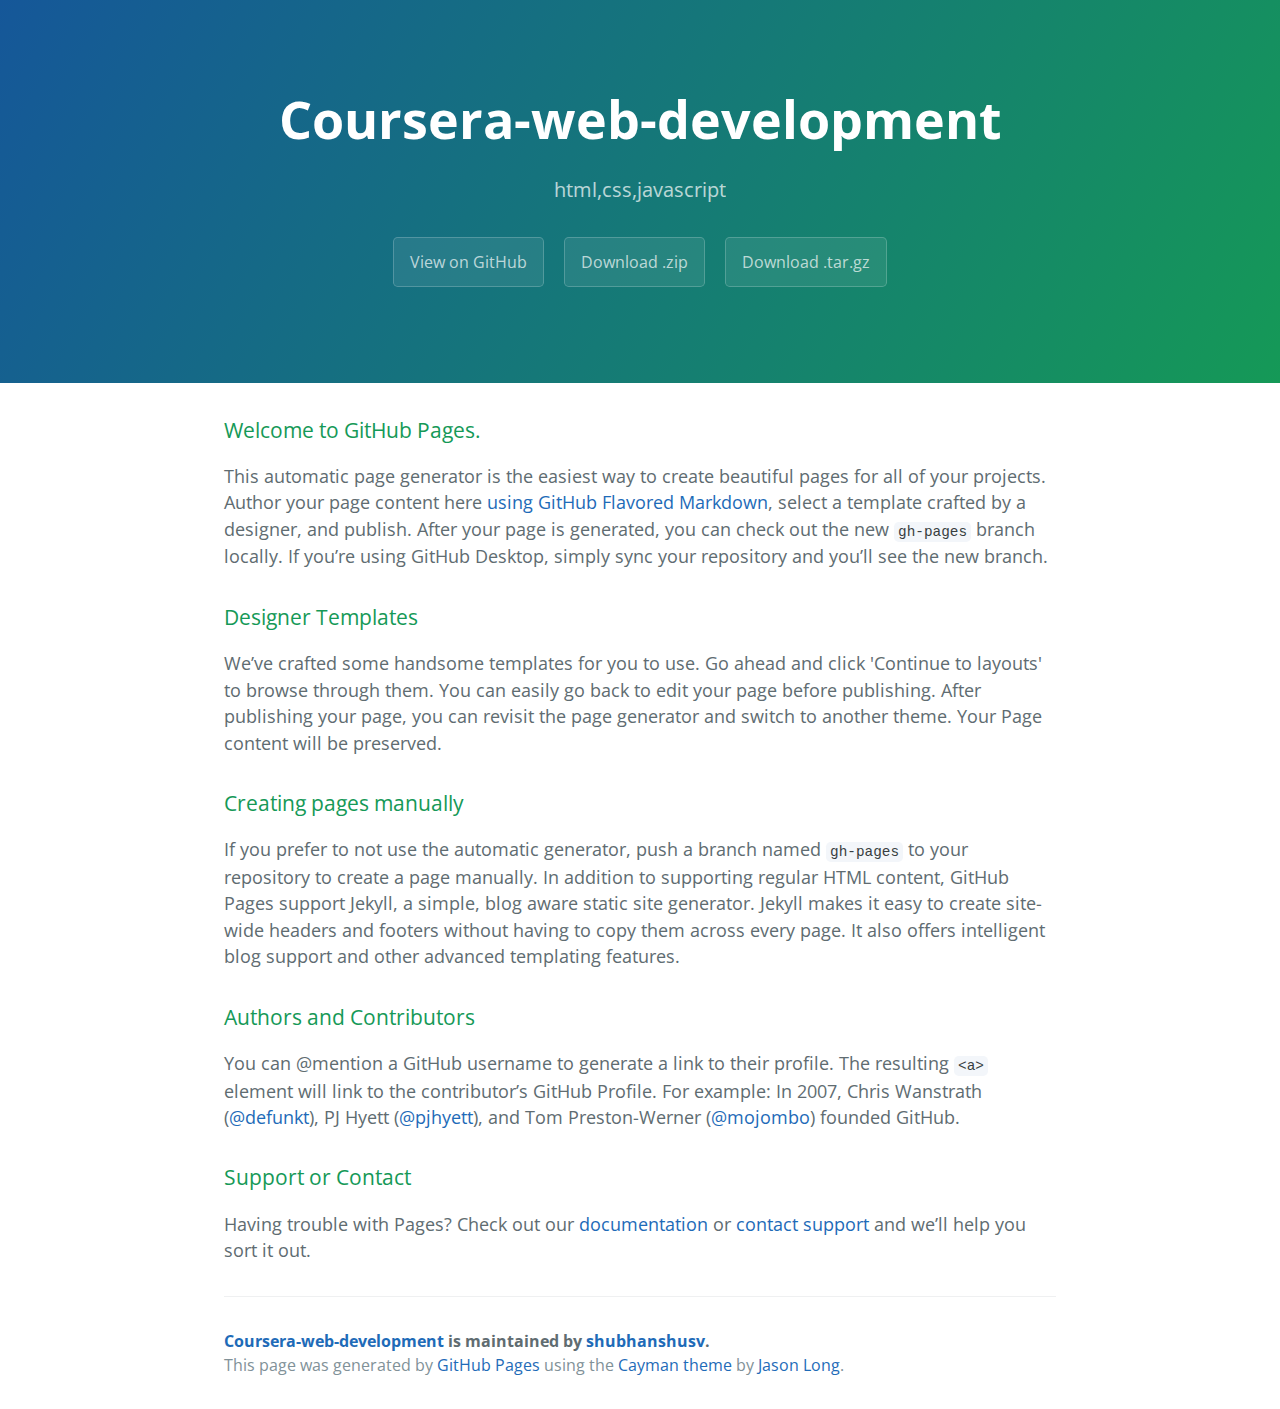
<file: index.html>
<!DOCTYPE html>
<html lang="en-us">
  <head>
    <meta charset="UTF-8">
    <title>Coursera-web-development by shubhanshusv</title>
    <meta name="viewport" content="width=device-width, initial-scale=1">
    <link rel="stylesheet" type="text/css" href="stylesheets/normalize.css" media="screen">
    <link href='https://fonts.googleapis.com/css?family=Open+Sans:400,700' rel='stylesheet' type='text/css'>
    <link rel="stylesheet" type="text/css" href="stylesheets/stylesheet.css" media="screen">
    <link rel="stylesheet" type="text/css" href="stylesheets/github-light.css" media="screen">
  </head>
  <body>
    <section class="page-header">
      <h1 class="project-name">Coursera-web-development</h1>
      <h2 class="project-tagline">html,css,javascript</h2>
      <a href="https://github.com/shubhanshusv/coursera-web-development" class="btn">View on GitHub</a>
      <a href="https://github.com/shubhanshusv/coursera-web-development/zipball/master" class="btn">Download .zip</a>
      <a href="https://github.com/shubhanshusv/coursera-web-development/tarball/master" class="btn">Download .tar.gz</a>
    </section>

    <section class="main-content">
      <h3>
<a id="welcome-to-github-pages" class="anchor" href="#welcome-to-github-pages" aria-hidden="true"><span aria-hidden="true" class="octicon octicon-link"></span></a>Welcome to GitHub Pages.</h3>

<p>This automatic page generator is the easiest way to create beautiful pages for all of your projects. Author your page content here <a href="https://guides.github.com/features/mastering-markdown/">using GitHub Flavored Markdown</a>, select a template crafted by a designer, and publish. After your page is generated, you can check out the new <code>gh-pages</code> branch locally. If you’re using GitHub Desktop, simply sync your repository and you’ll see the new branch.</p>

<h3>
<a id="designer-templates" class="anchor" href="#designer-templates" aria-hidden="true"><span aria-hidden="true" class="octicon octicon-link"></span></a>Designer Templates</h3>

<p>We’ve crafted some handsome templates for you to use. Go ahead and click 'Continue to layouts' to browse through them. You can easily go back to edit your page before publishing. After publishing your page, you can revisit the page generator and switch to another theme. Your Page content will be preserved.</p>

<h3>
<a id="creating-pages-manually" class="anchor" href="#creating-pages-manually" aria-hidden="true"><span aria-hidden="true" class="octicon octicon-link"></span></a>Creating pages manually</h3>

<p>If you prefer to not use the automatic generator, push a branch named <code>gh-pages</code> to your repository to create a page manually. In addition to supporting regular HTML content, GitHub Pages support Jekyll, a simple, blog aware static site generator. Jekyll makes it easy to create site-wide headers and footers without having to copy them across every page. It also offers intelligent blog support and other advanced templating features.</p>

<h3>
<a id="authors-and-contributors" class="anchor" href="#authors-and-contributors" aria-hidden="true"><span aria-hidden="true" class="octicon octicon-link"></span></a>Authors and Contributors</h3>

<p>You can @mention a GitHub username to generate a link to their profile. The resulting <code>&lt;a&gt;</code> element will link to the contributor’s GitHub Profile. For example: In 2007, Chris Wanstrath (<a href="https://github.com/defunkt" class="user-mention">@defunkt</a>), PJ Hyett (<a href="https://github.com/pjhyett" class="user-mention">@pjhyett</a>), and Tom Preston-Werner (<a href="https://github.com/mojombo" class="user-mention">@mojombo</a>) founded GitHub.</p>

<h3>
<a id="support-or-contact" class="anchor" href="#support-or-contact" aria-hidden="true"><span aria-hidden="true" class="octicon octicon-link"></span></a>Support or Contact</h3>

<p>Having trouble with Pages? Check out our <a href="https://help.github.com/pages">documentation</a> or <a href="https://github.com/contact">contact support</a> and we’ll help you sort it out.</p>

      <footer class="site-footer">
        <span class="site-footer-owner"><a href="https://github.com/shubhanshusv/coursera-web-development">Coursera-web-development</a> is maintained by <a href="https://github.com/shubhanshusv">shubhanshusv</a>.</span>

        <span class="site-footer-credits">This page was generated by <a href="https://pages.github.com">GitHub Pages</a> using the <a href="https://github.com/jasonlong/cayman-theme">Cayman theme</a> by <a href="https://twitter.com/jasonlong">Jason Long</a>.</span>
      </footer>

    </section>

  
  </body>
</html>
</file>
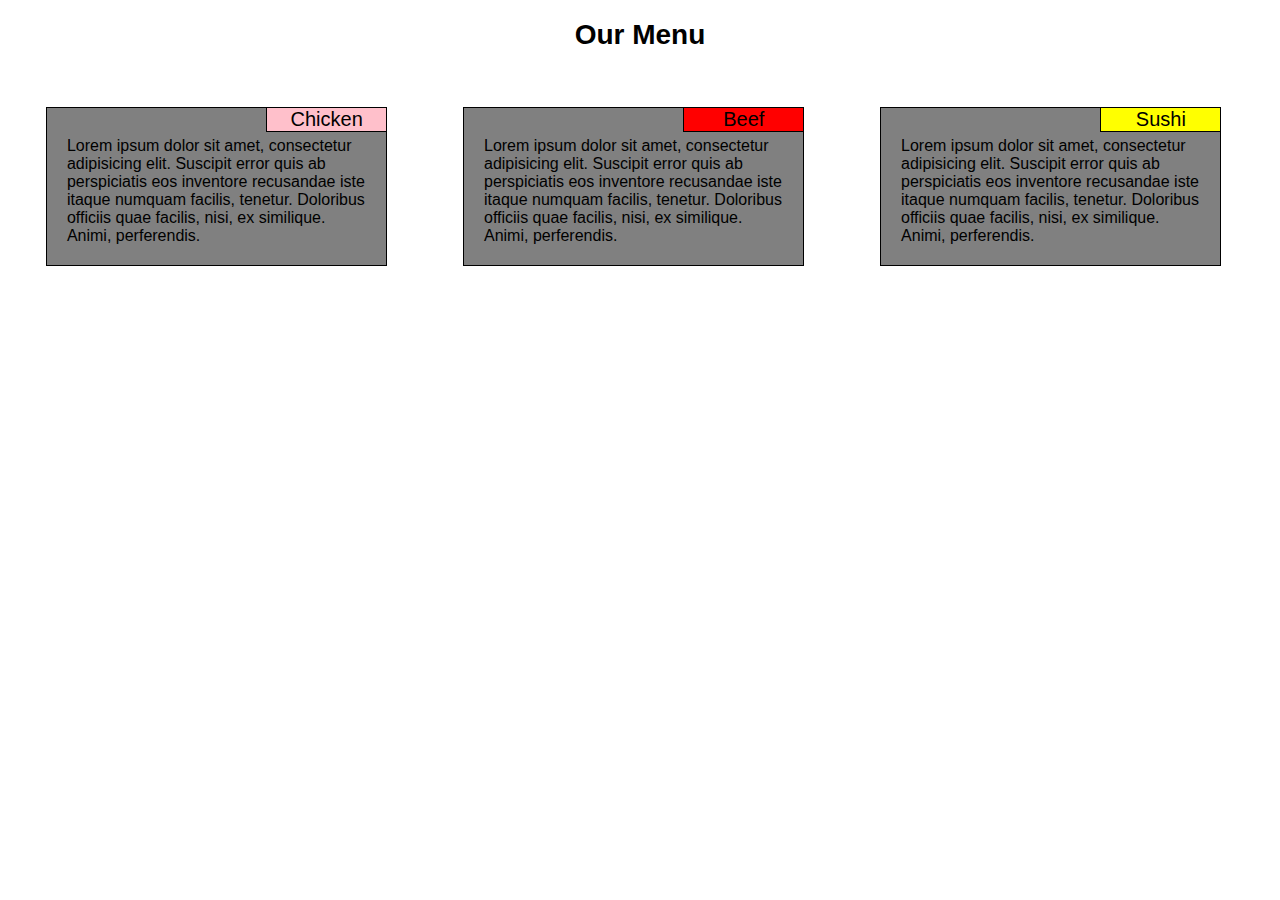
<file: web-development/module2_assignment/index.html>
<!doctype html>
<html>
<head>
<meta charset="utf-8">
<meta name="viewport" content="width=device-width, initial-scale=1">

	<title>Assignment solution for Module 2</title>
	<link rel="stylesheet" href="CSS/cssfile.css">

</head>
<body>
	<h1>Our Menu</h1>	
	<div class="box col-dk-4 col-tb-6 col-mb-12"> 
	<div id="content1">Chicken</div>
	<div class="boxin">Lorem ipsum dolor sit amet, consectetur adipisicing elit. Suscipit error quis ab perspiciatis eos inventore recusandae iste itaque numquam facilis, tenetur. Doloribus officiis quae facilis, nisi, ex similique. Animi, perferendis.</div> </div>	

	<div class="box col-dk-4 col-tb-6 col-mb-12"> 
	<div id="content2">Beef</div>
	<div class="boxin">Lorem ipsum dolor sit amet, consectetur adipisicing elit. Suscipit error quis ab perspiciatis eos inventore recusandae iste itaque numquam facilis, tenetur. Doloribus officiis quae facilis, nisi, ex similique. Animi, perferendis.</div> </div>

	<div class="box col-dk-4 col-tb-12 col-mb-12"> 
	<div id="content3">Sushi</div>
	<div class="boxin">Lorem ipsum dolor sit amet, consectetur adipisicing elit. Suscipit error quis ab perspiciatis eos inventore recusandae iste itaque numquam facilis, tenetur. Doloribus officiis quae facilis, nisi, ex similique. Animi, perferendis.</div> </div>





</body>

</html>
</file>
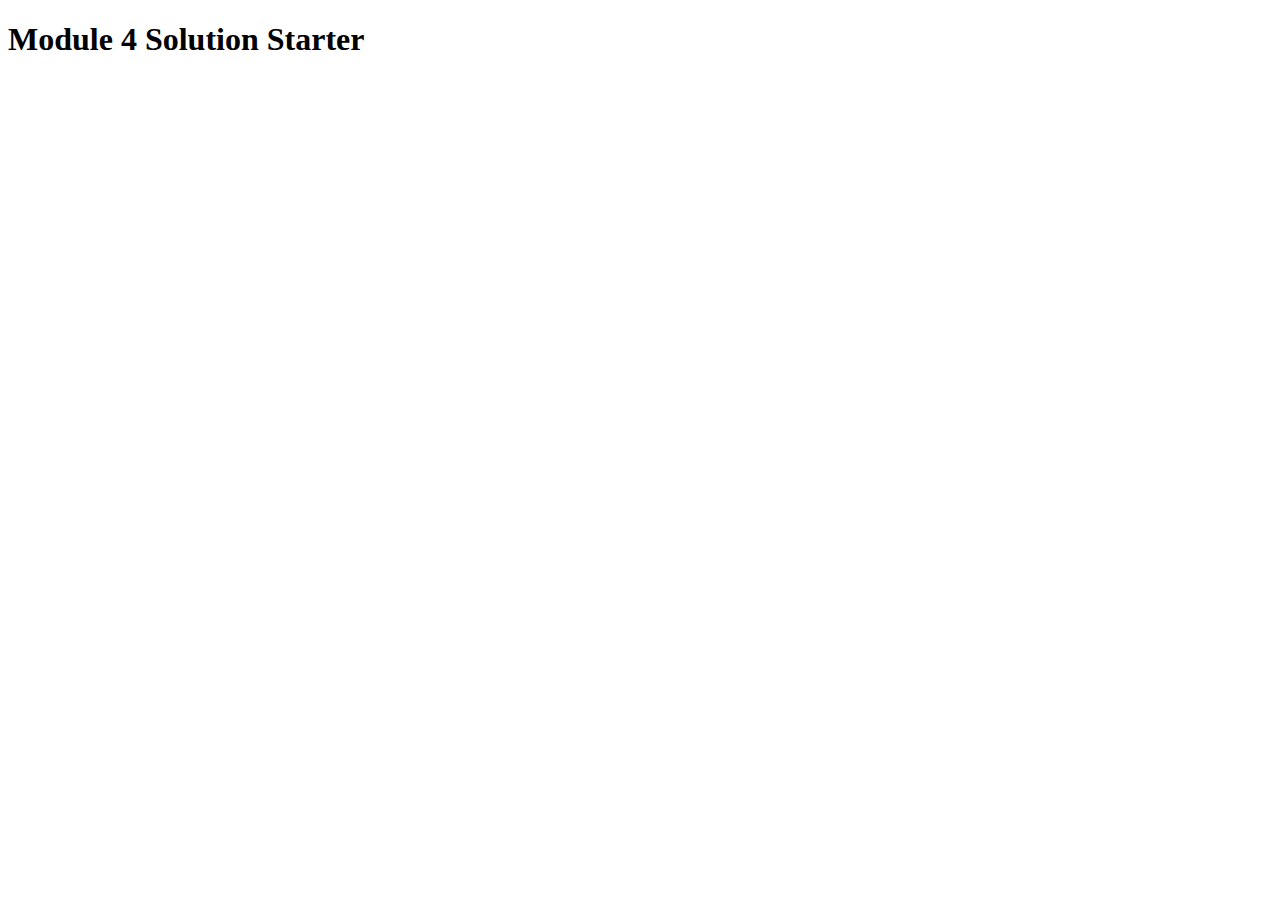
<file: web-development/module4_assignment/index.html>
<!DOCTYPE html>
<html>
<head>
  <meta charset="utf-8">
  <title>Module 4 Solution Starter</title>
  <script>
    var names = []; // DO NOT REMOVE
  </script>
  <script src="SpeakHello.js"></script>
  <script src="SpeakGoodBye.js"></script>
  <script src="script.js"></script>
</head>
<body>
  <h1>Module 4 Solution Starter</h1>
</body>
</html>
</file>
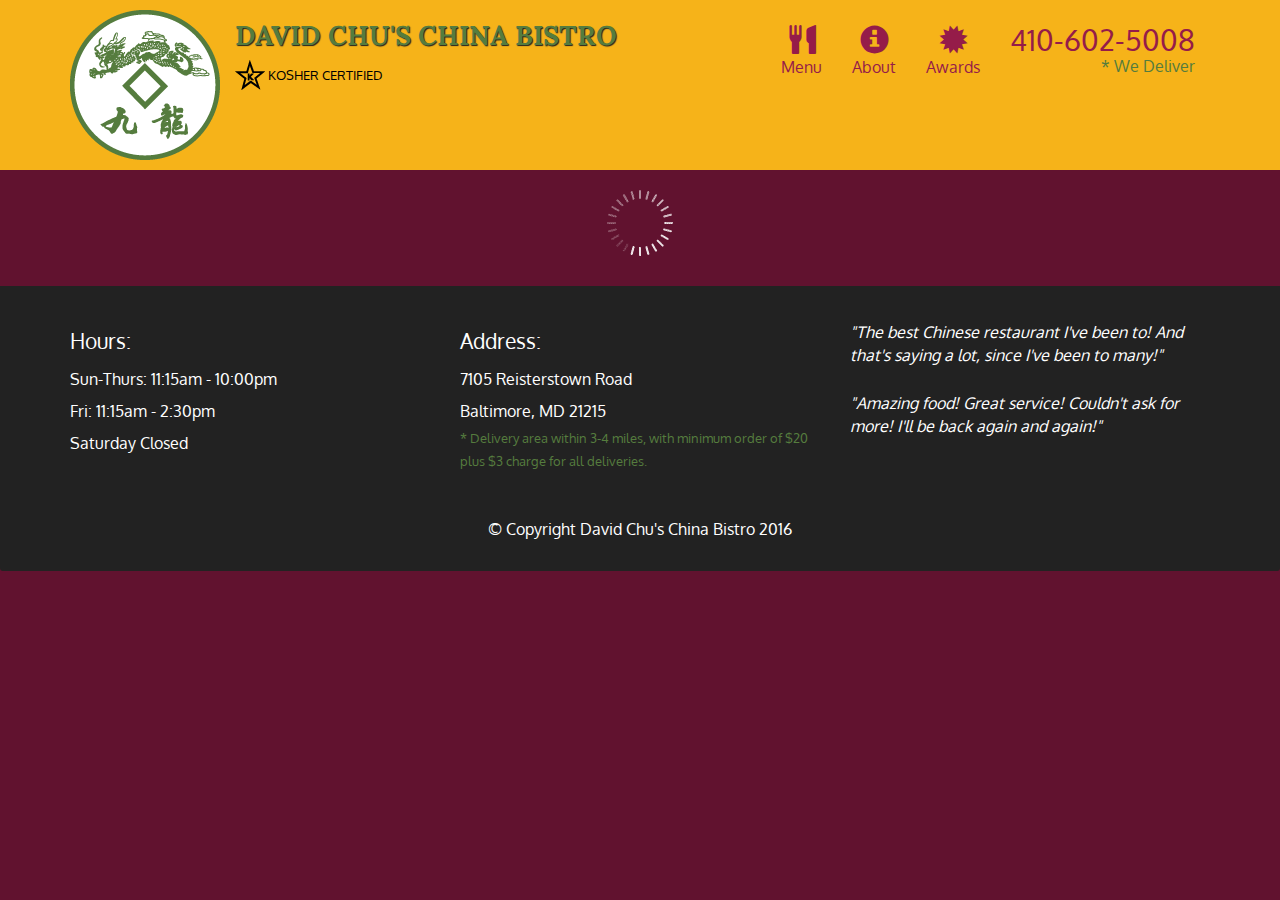
<file: web-development/module5_assignment/index.html>
<!doctype html>
<html lang="en">
  <head>
    <meta charset="utf-8">
    <meta http-equiv="X-UA-Compatible" content="IE=edge">
    <meta name="viewport" content="width=device-width, initial-scale=1">
    <title>David Chu's China Bistro</title>
    <link rel="stylesheet" href="css/bootstrap.min.css">
    <link rel="stylesheet" href="css/styles.css">
    <link href='https://fonts.googleapis.com/css?family=Oxygen:400,300,700' rel='stylesheet' type='text/css'>
    <link href='https://fonts.googleapis.com/css?family=Lora' rel='stylesheet' type='text/css'>
  </head>
<body>
  <header>
    <nav id="header-nav" class="navbar navbar-default">
      <div class="container">
        <div class="navbar-header">
          <a href="index.html" class="pull-left visible-md visible-lg">
            <div id="logo-img" alt="Logo image"></div>
          </a>

          <div class="navbar-brand">
            <a href="index.html"><h1>David Chu's China Bistro</h1></a>
            <p>
              <img src="images/star-k-logo.png" alt="Kosher certification">
              <span>Kosher Certified</span>
            </p>
          </div>

          <button id="navbarToggle" type="button" class="navbar-toggle collapsed" data-toggle="collapse" data-target="#collapsable-nav" aria-expanded="false">
            <span class="sr-only">Toggle navigation</span>
            <span class="icon-bar"></span>
            <span class="icon-bar"></span>
            <span class="icon-bar"></span>
          </button>
        </div>
        
        <div id="collapsable-nav" class="collapse navbar-collapse">
           <ul id="nav-list" class="nav navbar-nav navbar-right">
            <li id="navHomeButton" class="visible-xs active">
              <a href="index.html">
                <span class="glyphicon glyphicon-home"></span> Home</a>
            </li>
            <li id="navMenuButton">
              <a href="#" onclick="$dc.loadMenuCategories();">
                <span class="glyphicon glyphicon-cutlery"></span><br class="hidden-xs"> Menu</a>
            </li>
            <li>
              <a href="#">
                <span class="glyphicon glyphicon-info-sign"></span><br class="hidden-xs"> About</a>
            </li>
            <li>
              <a href="#">
                <span class="glyphicon glyphicon-certificate"></span><br class="hidden-xs"> Awards</a>
            </li>
            <li id="phone" class="hidden-xs">
              <a href="tel:410-602-5008">
                <span>410-602-5008</span></a><div>* We Deliver</div>
            </li>
          </ul><!-- #nav-list -->
        </div><!-- .collapse .navbar-collapse -->
      </div><!-- .container -->
    </nav><!-- #header-nav -->
  </header>

  <div id="call-btn" class="visible-xs">
    <a class="btn" href="tel:410-602-5008">
    <span class="glyphicon glyphicon-earphone"></span>
    410-602-5008
    </a>
  </div>
  <div id="xs-deliver" class="text-center visible-xs">* We Deliver</div>

  <div id="main-content" class="container"></div>

  <footer class="panel-footer">
    <div class="container">
      <div class="row">
        <section id="hours" class="col-sm-4">
          <span>Hours:</span><br>
          Sun-Thurs: 11:15am - 10:00pm<br>
          Fri: 11:15am - 2:30pm<br>
          Saturday Closed
          <hr class="visible-xs">
        </section>
        <section id="address" class="col-sm-4">
          <span>Address:</span><br>
          7105 Reisterstown Road<br>
          Baltimore, MD 21215
          <p>* Delivery area within 3-4 miles, with minimum order of $20 plus $3 charge for all deliveries.</p>
          <hr class="visible-xs">
        </section>
        <section id="testimonials" class="col-sm-4">
          <p>"The best Chinese restaurant I've been to! And that's saying a lot, since I've been to many!"</p>
          <p>"Amazing food! Great service! Couldn't ask for more! I'll be back again and again!"</p>
        </section>
      </div>
      <div class="text-center">&copy; Copyright David Chu's China Bistro 2016</div>
    </div>
  </footer>

  <!-- jQuery (Bootstrap JS plugins depend on it) -->
  <script src="js/jquery-2.1.4.min.js"></script>
  <script src="js/bootstrap.min.js"></script>
  <script src="js/ajax-utils.js"></script>
  <script src="js/script.js"></script>
</body>
</html>
</file>
<file: stylesheets/stylesheet.css>
* {
  box-sizing: border-box; }

body {
  padding: 0;
  margin: 0;
  font-family: "Open Sans", "Helvetica Neue", Helvetica, Arial, sans-serif;
  font-size: 16px;
  line-height: 1.5;
  color: #606c71; }

a {
  color: #1e6bb8;
  text-decoration: none; }
  a:hover {
    text-decoration: underline; }

.btn {
  display: inline-block;
  margin-bottom: 1rem;
  color: rgba(255, 255, 255, 0.7);
  background-color: rgba(255, 255, 255, 0.08);
  border-color: rgba(255, 255, 255, 0.2);
  border-style: solid;
  border-width: 1px;
  border-radius: 0.3rem;
  transition: color 0.2s, background-color 0.2s, border-color 0.2s; }
  .btn + .btn {
    margin-left: 1rem; }

.btn:hover {
  color: rgba(255, 255, 255, 0.8);
  text-decoration: none;
  background-color: rgba(255, 255, 255, 0.2);
  border-color: rgba(255, 255, 255, 0.3); }

@media screen and (min-width: 64em) {
  .btn {
    padding: 0.75rem 1rem; } }

@media screen and (min-width: 42em) and (max-width: 64em) {
  .btn {
    padding: 0.6rem 0.9rem;
    font-size: 0.9rem; } }

@media screen and (max-width: 42em) {
  .btn {
    display: block;
    width: 100%;
    padding: 0.75rem;
    font-size: 0.9rem; }
    .btn + .btn {
      margin-top: 1rem;
      margin-left: 0; } }

.page-header {
  color: #fff;
  text-align: center;
  background-color: #159957;
  background-image: linear-gradient(120deg, #155799, #159957); }

@media screen and (min-width: 64em) {
  .page-header {
    padding: 5rem 6rem; } }

@media screen and (min-width: 42em) and (max-width: 64em) {
  .page-header {
    padding: 3rem 4rem; } }

@media screen and (max-width: 42em) {
  .page-header {
    padding: 2rem 1rem; } }

.project-name {
  margin-top: 0;
  margin-bottom: 0.1rem; }

@media screen and (min-width: 64em) {
  .project-name {
    font-size: 3.25rem; } }

@media screen and (min-width: 42em) and (max-width: 64em) {
  .project-name {
    font-size: 2.25rem; } }

@media screen and (max-width: 42em) {
  .project-name {
    font-size: 1.75rem; } }

.project-tagline {
  margin-bottom: 2rem;
  font-weight: normal;
  opacity: 0.7; }

@media screen and (min-width: 64em) {
  .project-tagline {
    font-size: 1.25rem; } }

@media screen and (min-width: 42em) and (max-width: 64em) {
  .project-tagline {
    font-size: 1.15rem; } }

@media screen and (max-width: 42em) {
  .project-tagline {
    font-size: 1rem; } }

.main-content :first-child {
  margin-top: 0; }
.main-content img {
  max-width: 100%; }
.main-content h1, .main-content h2, .main-content h3, .main-content h4, .main-content h5, .main-content h6 {
  margin-top: 2rem;
  margin-bottom: 1rem;
  font-weight: normal;
  color: #159957; }
.main-content p {
  margin-bottom: 1em; }
.main-content code {
  padding: 2px 4px;
  font-family: Consolas, "Liberation Mono", Menlo, Courier, monospace;
  font-size: 0.9rem;
  color: #383e41;
  background-color: #f3f6fa;
  border-radius: 0.3rem; }
.main-content pre {
  padding: 0.8rem;
  margin-top: 0;
  margin-bottom: 1rem;
  font: 1rem Consolas, "Liberation Mono", Menlo, Courier, monospace;
  color: #567482;
  word-wrap: normal;
  background-color: #f3f6fa;
  border: solid 1px #dce6f0;
  border-radius: 0.3rem; }
  .main-content pre > code {
    padding: 0;
    margin: 0;
    font-size: 0.9rem;
    color: #567482;
    word-break: normal;
    white-space: pre;
    background: transparent;
    border: 0; }
.main-content .highlight {
  margin-bottom: 1rem; }
  .main-content .highlight pre {
    margin-bottom: 0;
    word-break: normal; }
.main-content .highlight pre, .main-content pre {
  padding: 0.8rem;
  overflow: auto;
  font-size: 0.9rem;
  line-height: 1.45;
  border-radius: 0.3rem; }
.main-content pre code, .main-content pre tt {
  display: inline;
  max-width: initial;
  padding: 0;
  margin: 0;
  overflow: initial;
  line-height: inherit;
  word-wrap: normal;
  background-color: transparent;
  border: 0; }
  .main-content pre code:before, .main-content pre code:after, .main-content pre tt:before, .main-content pre tt:after {
    content: normal; }
.main-content ul, .main-content ol {
  margin-top: 0; }
.main-content blockquote {
  padding: 0 1rem;
  margin-left: 0;
  color: #819198;
  border-left: 0.3rem solid #dce6f0; }
  .main-content blockquote > :first-child {
    margin-top: 0; }
  .main-content blockquote > :last-child {
    margin-bottom: 0; }
.main-content table {
  display: block;
  width: 100%;
  overflow: auto;
  word-break: normal;
  word-break: keep-all; }
  .main-content table th {
    font-weight: bold; }
  .main-content table th, .main-content table td {
    padding: 0.5rem 1rem;
    border: 1px solid #e9ebec; }
.main-content dl {
  padding: 0; }
  .main-content dl dt {
    padding: 0;
    margin-top: 1rem;
    font-size: 1rem;
    font-weight: bold; }
  .main-content dl dd {
    padding: 0;
    margin-bottom: 1rem; }
.main-content hr {
  height: 2px;
  padding: 0;
  margin: 1rem 0;
  background-color: #eff0f1;
  border: 0; }

@media screen and (min-width: 64em) {
  .main-content {
    max-width: 64rem;
    padding: 2rem 6rem;
    margin: 0 auto;
    font-size: 1.1rem; } }

@media screen and (min-width: 42em) and (max-width: 64em) {
  .main-content {
    padding: 2rem 4rem;
    font-size: 1.1rem; } }

@media screen and (max-width: 42em) {
  .main-content {
    padding: 2rem 1rem;
    font-size: 1rem; } }

.site-footer {
  padding-top: 2rem;
  margin-top: 2rem;
  border-top: solid 1px #eff0f1; }

.site-footer-owner {
  display: block;
  font-weight: bold; }

.site-footer-credits {
  color: #819198; }

@media screen and (min-width: 64em) {
  .site-footer {
    font-size: 1rem; } }

@media screen and (min-width: 42em) and (max-width: 64em) {
  .site-footer {
    font-size: 1rem; } }

@media screen and (max-width: 42em) {
  .site-footer {
    font-size: 0.9rem; } }
</file>
<file: stylesheets/github-light.css>
/*
The MIT License (MIT)

Copyright (c) 2016 GitHub, Inc.

Permission is hereby granted, free of charge, to any person obtaining a copy
of this software and associated documentation files (the "Software"), to deal
in the Software without restriction, including without limitation the rights
to use, copy, modify, merge, publish, distribute, sublicense, and/or sell
copies of the Software, and to permit persons to whom the Software is
furnished to do so, subject to the following conditions:

The above copyright notice and this permission notice shall be included in all
copies or substantial portions of the Software.

THE SOFTWARE IS PROVIDED "AS IS", WITHOUT WARRANTY OF ANY KIND, EXPRESS OR
IMPLIED, INCLUDING BUT NOT LIMITED TO THE WARRANTIES OF MERCHANTABILITY,
FITNESS FOR A PARTICULAR PURPOSE AND NONINFRINGEMENT. IN NO EVENT SHALL THE
AUTHORS OR COPYRIGHT HOLDERS BE LIABLE FOR ANY CLAIM, DAMAGES OR OTHER
LIABILITY, WHETHER IN AN ACTION OF CONTRACT, TORT OR OTHERWISE, ARISING FROM,
OUT OF OR IN CONNECTION WITH THE SOFTWARE OR THE USE OR OTHER DEALINGS IN THE
SOFTWARE.

*/

.pl-c /* comment */ {
  color: #969896;
}

.pl-c1 /* constant, variable.other.constant, support, meta.property-name, support.constant, support.variable, meta.module-reference, markup.raw, meta.diff.header */,
.pl-s .pl-v /* string variable */ {
  color: #0086b3;
}

.pl-e /* entity */,
.pl-en /* entity.name */ {
  color: #795da3;
}

.pl-smi /* variable.parameter.function, storage.modifier.package, storage.modifier.import, storage.type.java, variable.other */,
.pl-s .pl-s1 /* string source */ {
  color: #333;
}

.pl-ent /* entity.name.tag */ {
  color: #63a35c;
}

.pl-k /* keyword, storage, storage.type */ {
  color: #a71d5d;
}

.pl-s /* string */,
.pl-pds /* punctuation.definition.string, string.regexp.character-class */,
.pl-s .pl-pse .pl-s1 /* string punctuation.section.embedded source */,
.pl-sr /* string.regexp */,
.pl-sr .pl-cce /* string.regexp constant.character.escape */,
.pl-sr .pl-sre /* string.regexp source.ruby.embedded */,
.pl-sr .pl-sra /* string.regexp string.regexp.arbitrary-repitition */ {
  color: #183691;
}

.pl-v /* variable */ {
  color: #ed6a43;
}

.pl-id /* invalid.deprecated */ {
  color: #b52a1d;
}

.pl-ii /* invalid.illegal */ {
  color: #f8f8f8;
  background-color: #b52a1d;
}

.pl-sr .pl-cce /* string.regexp constant.character.escape */ {
  font-weight: bold;
  color: #63a35c;
}

.pl-ml /* markup.list */ {
  color: #693a17;
}

.pl-mh /* markup.heading */,
.pl-mh .pl-en /* markup.heading entity.name */,
.pl-ms /* meta.separator */ {
  font-weight: bold;
  color: #1d3e81;
}

.pl-mq /* markup.quote */ {
  color: #008080;
}

.pl-mi /* markup.italic */ {
  font-style: italic;
  color: #333;
}

.pl-mb /* markup.bold */ {
  font-weight: bold;
  color: #333;
}

.pl-md /* markup.deleted, meta.diff.header.from-file */ {
  color: #bd2c00;
  background-color: #ffecec;
}

.pl-mi1 /* markup.inserted, meta.diff.header.to-file */ {
  color: #55a532;
  background-color: #eaffea;
}

.pl-mdr /* meta.diff.range */ {
  font-weight: bold;
  color: #795da3;
}

.pl-mo /* meta.output */ {
  color: #1d3e81;
}
</file>
<file: web-development/module2_assignment/CSS/cssfile.css>
h1{

			text-align: center;
			font-family: "Comic Sans MS", cursive, sans-serif;
			font-size: 175%;

		}

		

		.box{

			background-color: grey;
			font-family: "Comic Sans MS", cursive, sans-serif;
			border: 1px solid black;
			margin: 3%;
			float: left;
			box-sizing: border-box;
			position:relative;
			}	

		#content1 {

			background-color: pink;
			font-family: "Comic Sans MS", cursive, sans-serif;
			font-size: 125%;
			border: 1px  solid black;
			border-top-width:0px;
			border-right-width: 0px;
			margin: 0px;
			width: 120px;
			text-align: center;
			box-sizing: border-box;
			float: right;
			clear: left;
			
		}

		#content2 {

			background-color: red;
			font-family: "Comic Sans MS", cursive, sans-serif;
			font-size: 125%;
			border: 1px  solid black;
			border-top-width:0px;
			border-right-width: 0px;
			margin: 0px;
			width: 120px;
			text-align: center;
			box-sizing: border-box;
			float: right;
			clear: left;
			
		}

		#content3 {

			background-color: yellow;
			font-family: "Comic Sans MS", cursive, sans-serif;
			font-size: 125%;
			border: 1px  solid black;
			border-top-width:0px;
			border-right-width: 0px;
			margin: 0px;
			width: 120px;
			text-align: center;
			box-sizing: border-box;
			float: right;
			clear: left;
			
		}

		.boxin {

			
			font-family: "Comic Sans MS", cursive, sans-serif;
			padding: 5px ;
			margin: 15px;
			
			clear: both;
			position: relative;
		}

		/********** Desktop only **********/
@media (min-width: 992px) {
  .col-dk-4,.col-dk-6, .col-dk-12 {
    float: left;
  }
  .col-dk-4 {
    width: 27%;
    margin: 3%;
  }
  .col-dk-6 {
    width: 46%;
    margin: 2%;
  }
  .col-dk-12 {
     width: 96%;
    margin: 2%;
  }
}

/********** Tablet only **********/
@media (min-width: 768px) and (max-width: 991px) {
  .col-tb-4, .col-tb-6, .col-tb-12 {
    float: left;
  }
  .col-tb-4 {
    width: 27%;
    margin: 3%;
  }
  .col-tb-6 {
    width: 46%;
    margin: 2%;
  }
  .col-tb-12 {
     width: 96%;
    margin: 2%;
  }
}

/********** Mobiles only **********/
@media (max-width: 767px) {
  .col-mb-4, .col-mb-6, .col-mb-12 {
    float: left;
  }
  .col-mb-4 {
    width: 27%;
    margin: 3%;
  }
  .col-mb-6 {
    width: 46%;
    margin: 2%;
  }
  .col-mb-12 {
    width: 96%;
    margin: 2%;
  }
}
</file>
<file: web-development/module5_assignment/css/styles.css>
body {
  font-size: 16px;
  color: #fff;
  background-color: #61122f;
  font-family: 'Oxygen', sans-serif;
}

/** HEADER **/
#header-nav {
  background-color: #f6b319;
  border-radius: 0;
  border: 0;
}

#logo-img {
  background: url('../images/restaurant-logo_large.png') no-repeat;
  width: 150px;
  height: 150px;
  margin: 10px 15px 10px 0;
}

.navbar-brand {
  padding-top: 25px;
}
.navbar-brand h1 { /* Restaurant name */
  font-family: 'Lora', serif;
  color: #557c3e;
  font-size: 1.5em;
  text-transform: uppercase;
  font-weight: bold;
  text-shadow: 1px 1px 1px #222;
  margin-top: 0;
  margin-bottom: 0;
  line-height: .75;
}
.navbar-brand a:hover, .navbar-brand a:focus {
  text-decoration: none;
}
.navbar-brand p { /* Kosher cert */
  color: #000;
  text-transform: uppercase;
  font-size: .7em;
  margin-top: 15px;
}
.navbar-brand p span { /* Star-K */
  vertical-align: middle;
}

#nav-list {
  margin-top: 10px;
}
#nav-list a {
  color: #951C49;
  text-align: center;
}
#nav-list a:hover {
  background: #E7E7E7;
}
#nav-list a span {
  font-size: 1.8em;
}

#phone {
  margin-top: 5px;
}
#phone a { /* Phone number */
  text-align: right;
  padding-bottom: 0;
}
#phone div { /* We Deliver */
  color: #557c3e;
  text-align: right;
  padding-right: 15px;
}

.navbar-header button.navbar-toggle, .navbar-header .icon-bar {
  border: 1px solid #61122f;
}
.navbar-header button.navbar-toggle {
  clear: both;
  margin-top: -30px;
}
/* END HEADER */

/* FOOTER */
.panel-footer {
  margin-top: 30px;
  padding-top: 35px;
  padding-bottom: 30px;
  background-color: #222;
  border-top: 0;
}
.panel-footer div.row {
  margin-bottom: 35px;
}
#hours, #address {
  line-height: 2;
}
#hours > span, #address > span {
  font-size: 1.3em;
}
#address p {
  color: #557c3e;
  font-size: .8em;
  line-height: 1.8;
}
#testimonials {
  font-style: italic;
}
#testimonials p:nth-child(2) {
  margin-top: 25px;
}
/* END FOOTER */



/* HOME PAGE */
.container .jumbotron {
  box-shadow: 0 0 50px #3F0C1F;
  border: 2px solid #3F0C1F;
}

#menu-tile, #specials-tile, #map-tile {
  height: 250px;
  width: 100%;
  margin-bottom: 15px;
  position: relative;
  border: 2px solid #3F0C1F;
  overflow: hidden;
}
#menu-tile:hover, #specials-tile:hover, #map-tile:hover {
  box-shadow: 0 1px 5px 1px #cccccc;
}
#menu-tile {
  background: url('../images/menu-tile.jpg') no-repeat;
  background-position: center;
}
#specials-tile {
  background: url('../images/specials-tile.jpg') no-repeat;
  background-position: center;
}
#menu-tile span, #specials-tile span, #map-tile span {
  position: absolute;
  bottom: 0;
  right: 0;
  width: 100%;
  text-align: center;
  font-size: 1.6em;
  text-transform: uppercase;
  background-color: #000;
  color: #fff;
  opacity: .8;
}
/* END HOME PAGE */

/* MENU CATEGORIES PAGE */
.category-tile { 
  position: relative;
  border: 2px solid #3F0C1F;
  overflow: hidden;
  width: 200px;
  height: 200px;
  margin: 0 auto 15px;
}
.category-tile span {
  position: absolute;
  bottom: 0;
  right: 0;
  width: 100%;
  text-align: center;
  font-size: 1.2em;
  text-transform: uppercase;
  background-color: #000;
  color: #fff;
  opacity: .8;
}
.category-tile:hover {
  box-shadow: 0 1px 5px 1px #cccccc;
}

#menu-categories-title + div {
  margin-bottom: 50px;
}
/* END MENU CATEGORIES PAGE */

/* SINGLE CATEGORY PAGE */
.menu-item-tile {
  margin-bottom: 25px;
}
.menu-item-tile hr {
  width: 80%;
}
.menu-item-tile .menu-item-price {
  font-size: 1.1em;
  text-align: right;
  margin-top: -15px;
  margin-right: -15px;
}
.menu-item-tile .menu-item-price span {
  font-size: .6em;
}
.menu-item-photo {
  position: relative;
  border: 2px solid #3F0C1F; 
  overflow: hidden;
  padding: 0;
  margin-right: -15px;
  margin-left: auto;
  margin-bottom: 20px;
  max-width: 250px;
}
.menu-item-photo div {
  position: absolute;
  bottom: 0;
  right: 0;
  width: 80px;
  background-color: #557c3e;
  text-align: center;
}
.menu-item-description {
  padding-right: 30px;
}
h3.menu-item-title {
  margin: 0 0 10px;
}
.menu-item-details {
  font-size: .9em;
  font-style: italic;
}
/* END SINGLE CATEGORY PAGE */


/********** Large devices only **********/
@media (min-width: 1200px) {
  .container .jumbotron {
    background: url('../images/jumbotron_1200.jpg') no-repeat;
    height: 675px;
  }
}

/********** Medium devices only **********/
@media (min-width: 992px) and (max-width: 1199px) {
  /* Header */
  #logo-img {
    background: url('../images/restaurant-logo_medium.png') no-repeat;
    width: 100px;
    height: 100px;
    margin: 5px 5px 5px 0;
  }
  /* End Header */

  /* Home Page */
  .container .jumbotron {
    background: url('../images/jumbotron_992.jpg') no-repeat;
    height: 558px;
  }
  /* End Home Page */
}

/********** Small devices only **********/
@media (min-width: 768px) and (max-width: 991px) {
  /* Home Page */
  .container .jumbotron {
    background: url('../images/jumbotron_768.jpg') no-repeat;
    height: 432px;
  }
  /* End Home Page */
}

/********** Extra small devices only **********/
@media (max-width: 767px) {
  /* Header */
  .navbar-brand {
    padding-top: 10px;
    height: 80px;
  }
  .navbar-brand h1 { /* Restaurant name */
    padding-top: 10px;
    font-size: 5vw; /* 1vw = 1% of viewport width */
  }
  .navbar-brand p { /* Kosher cert */
    font-size: .6em;
    margin-top: 12px;
  }
  .navbar-brand p img { /* Star-K */
    height: 20px;
  }

  #collapsable-nav a { /* Collapsed nav menu text */
    font-size: 1.2em;
  }
  #collapsable-nav a span { /* Collapsed nav menu glyph */
    font-size: 1em;
    margin-right: 5px;
  }

  #call-btn > a {
    font-size: 1.5em;
    display: block;
    margin: 0 20px;
    padding: 10px;
    border: 2px solid #fff;
    background-color: #f6b319;
    color: #951c49;
  }
  #xs-deliver {
    margin-top: 5px;
    font-size: .7em;
    letter-spacing: .1em;
    text-transform: uppercase;
  }
  /* End Header */

  /* Footer */
  .panel-footer section {
    margin-bottom: 30px;
    text-align: center;
  }
  .panel-footer section:nth-child(3) {
    margin-bottom: 0; /* margin already exists on the whole row */
  }
  .panel-footer section hr {
    width: 50%;
  }
  /* End Footer */

  /* Home Page */
  .container .jumbotron {
    margin-top: 30px;
    padding: 0;
  }
  #menu-tile, #specials-tile {
    width: 360px;
    margin: 0 auto 15px;
  }

  .menu-item-photo {
    margin-right: auto;
  }
  .menu-item-tile .menu-item-price {
    text-align: center;
  }
  .menu-item-description {
    text-align: center;;
  }
}


/********** Super extra small devices Only :-) (e.g., iPhone 4) **********/
@media (max-width: 479px) {
  /* Header */
  .navbar-brand h1 { /* Restaurant name */
    padding-top: 5px;
    font-size: 6vw;
  }
  /* End Header */
  
  /* Home page */
  #menu-tile, #specials-tile {
    width: 280px;
    margin: 0 auto 15px;
  }

  .col-xxs-12 {
    position: relative;
    min-height: 1px;
    padding-right: 15px;
    padding-left: 15px;
    float: left;
    width: 100%;
  }
}
</file>
